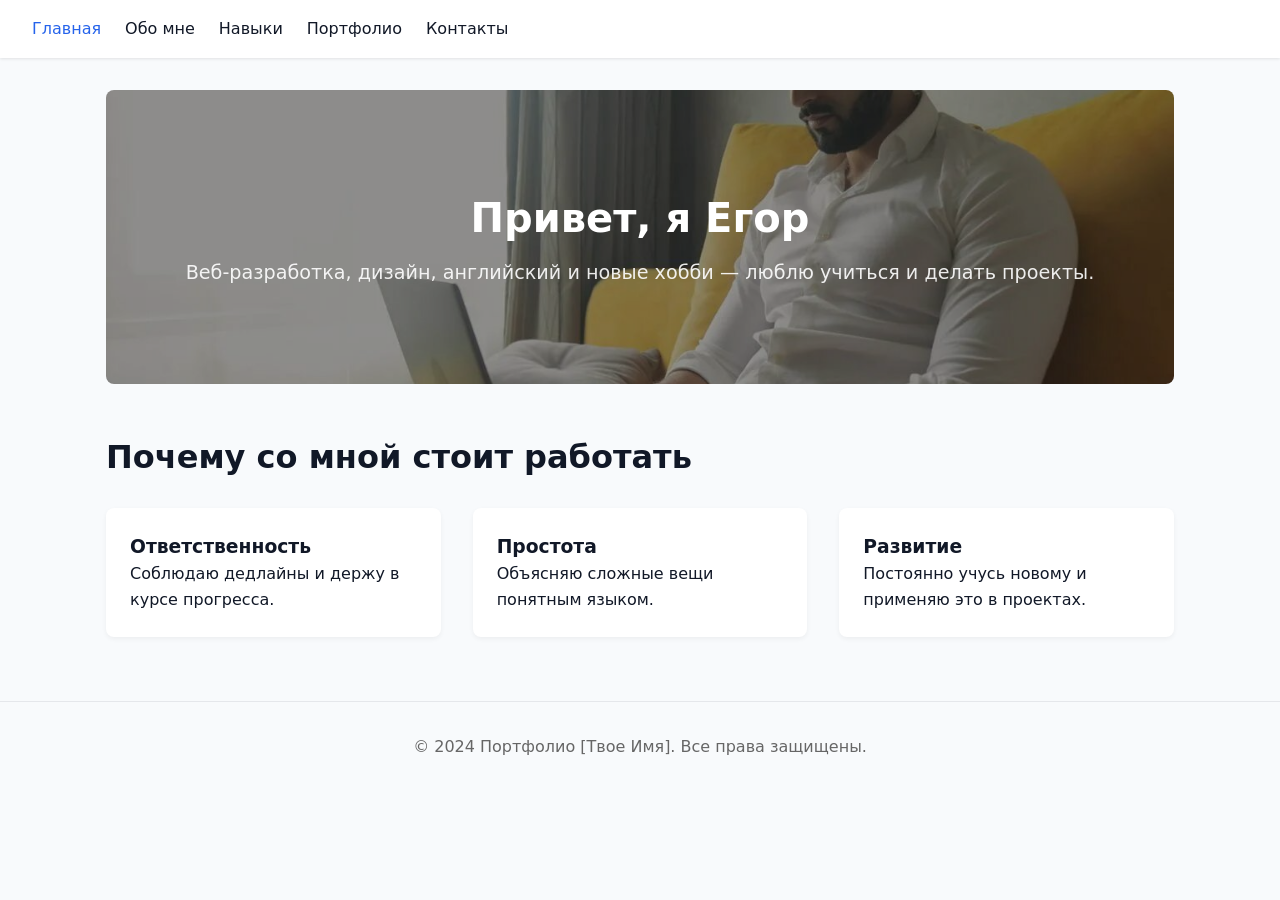
<file: index.html>
<!DOCTYPE html>
<html lang="ru">
<head>
  <meta charset="UTF-8">
  <meta name="viewport" content="width=device-width, initial-scale=1.0">
  <title>Главная — Портфолио</title>
  <link rel="stylesheet" href="css/style.css">
</head>
<body>
  <header>
    <nav>
      <ul>
        <li><a href="index.html" class="active">Главная</a></li>
        <li><a href="about.html">Обо мне</a></li>
        <li><a href="skills.html">Навыки</a></li>
        <li><a href="portfolio.html">Портфолио</a></li>
        <li><a href="contact.html">Контакты</a></li>
      </ul>
    </nav>
  </header>

  <main>
    <section class="hero">
      <h1>Привет, я Егор</h1>
      <p>Веб‑разработка, дизайн, английский и новые хобби — люблю учиться и делать проекты.</p>
    </section>

    <section>
      <h2 class="section-title">Почему со мной стоит работать</h2>
      <div class="grid">
        <div class="card fade-in">
          <h3>Ответственность</h3>
          <p>Соблюдаю дедлайны и держу в курсе прогресса.</p>
        </div>
        <div class="card fade-in">
          <h3>Простота</h3>
          <p>Объясняю сложные вещи понятным языком.</p>
        </div>
        <div class="card fade-in">
          <h3>Развитие</h3>
          <p>Постоянно учусь новому и применяю это в проектах.</p>
        </div>
      </div>
    </section>
  </main>

  <footer>
    <p>&copy; 2024 Портфолио [Твое Имя]. Все права защищены.</p>
  </footer>

  <script src="js/main.js"></script>
</body>
</html>
</file>
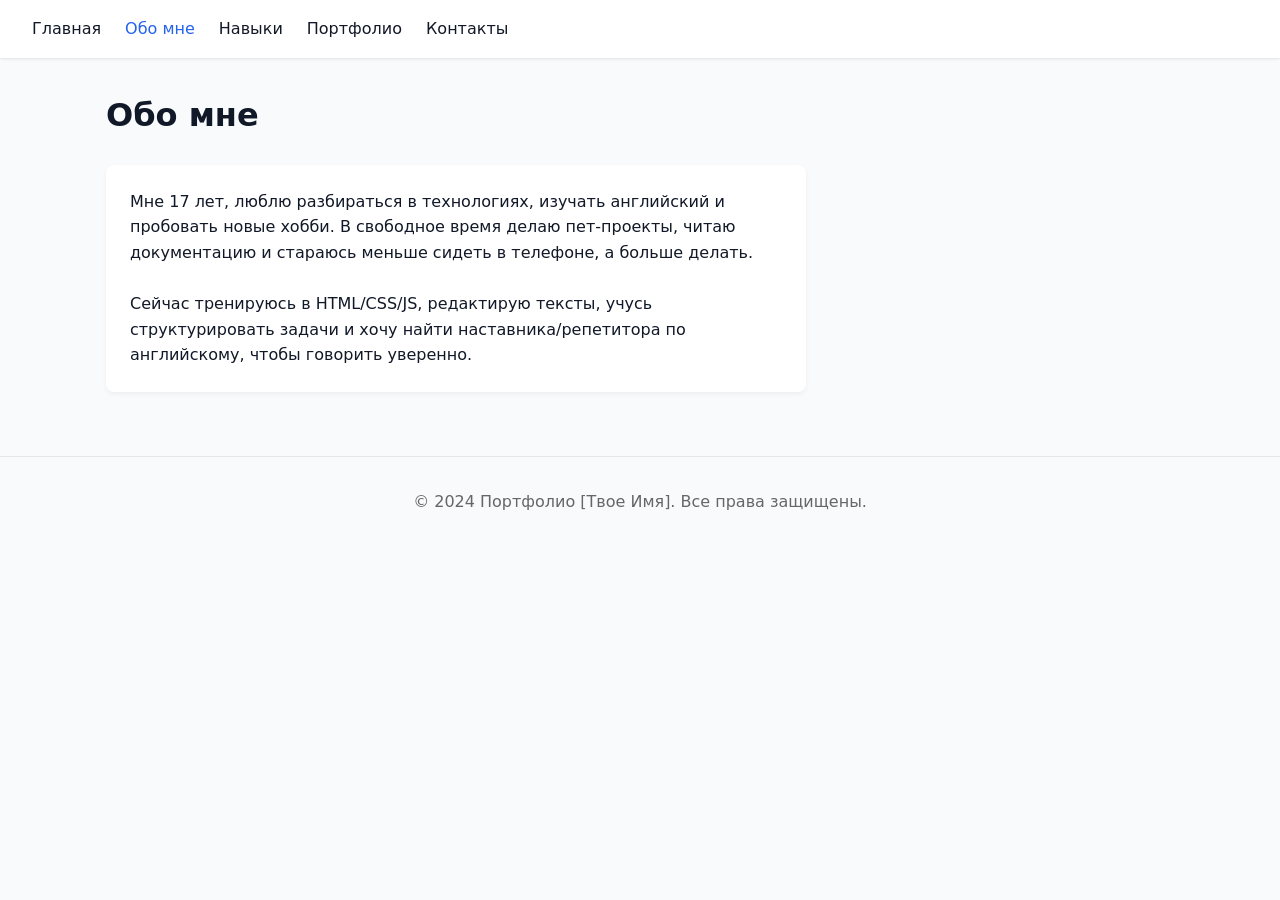
<file: about.html>
<!DOCTYPE html>
<html lang="ru">
<head>
  <meta charset="UTF-8">
  <meta name="viewport" content="width=device-width, initial-scale=1.0">
  <title>Обо мне — Портфолио</title>
  <link rel="stylesheet" href="css/style.css">
</head>
<body>
  <header>
    <nav>
      <ul>
        <li><a href="index.html">Главная</a></li>
        <li><a href="about.html" class="active">Обо мне</a></li>
        <li><a href="skills.html">Навыки</a></li>
        <li><a href="portfolio.html">Портфолио</a></li>
        <li><a href="contact.html">Контакты</a></li>
      </ul>
    </nav>
  </header>

  <main>
    <h2 class="section-title">Обо мне</h2>
    <div class="card fade-in" style="max-width: 700px;">
      <p>Мне 17 лет, люблю разбираться в технологиях, изучать английский и пробовать новые хобби. В свободное время делаю пет‑проекты, читаю документацию и стараюсь меньше сидеть в телефоне, а больше делать.</p>
      <br>
      <p>Сейчас тренируюсь в HTML/CSS/JS, редактирую тексты, учусь структурировать задачи и хочу найти наставника/репетитора по английскому, чтобы говорить уверенно.</p>
    </div>
  </main>

  <footer>
    <p>&copy; 2024 Портфолио [Твое Имя]. Все права защищены.</p>
  </footer>

  <script src="js/main.js"></script>
</body>
</html>
</file>
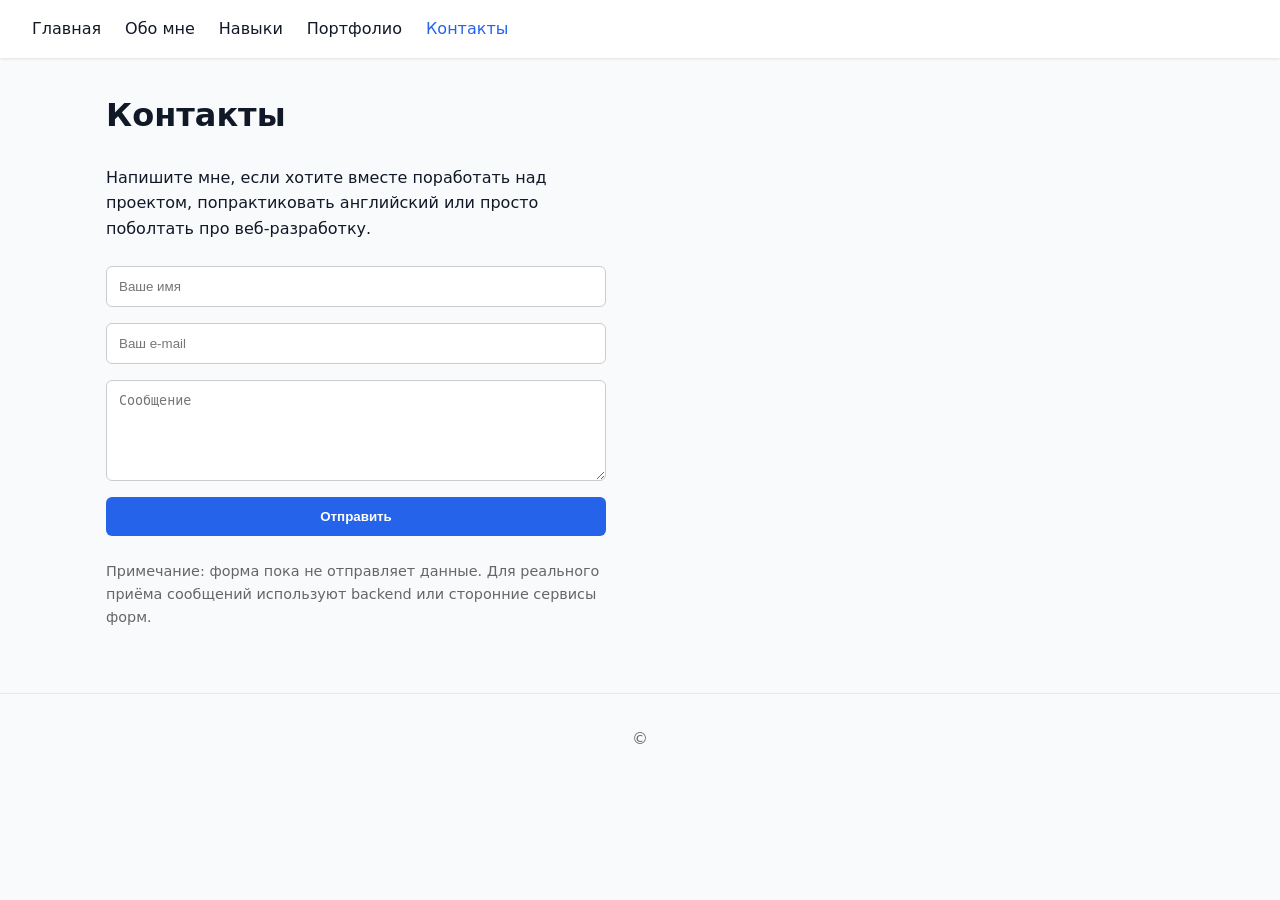
<file: contact.html>
<!DOCTYPE html>
<html lang="ru">
<head>
  <meta charset="UTF-8">
  <meta name="viewport" content="width=device-width, initial-scale=1.0">
  <title>Контакты — Портфолио</title>
  <link rel="stylesheet" href="css/style.css">
</head>
<body>
  <header>
    <nav>
      <ul>
        <li><a href="index.html">Главная</a></li>
        <li><a href="about.html">Обо мне</a></li>
        <li><a href="skills.html">Навыки</a></li>
        <li><a href="portfolio.html">Портфолио</a></li>
        <li><a href="contact.html" class="active">Контакты</a></li>
      </ul>
    </nav>
  </header>

  <main>
    <h2 class="section-title">Контакты</h2>
    <div style="max-width: 500px;">
      <p class="fade-in">Напишите мне, если хотите вместе поработать над проектом, попрактиковать английский или просто поболтать про веб‑разработку.</p>
      <form class="fade-in" style="margin-top: 1.5rem;">
        <input type="text" placeholder="Ваше имя" required>
        <input type="email" placeholder="Ваш e‑mail" required>
        <textarea rows="5" placeholder="Сообщение" required></textarea>
        <button type="submit">Отправить</button>
      </form>
      <p style="margin-top: 1.5rem; font-size: 0.9rem; color: #666;">
        Примечание: форма пока не отправляет данные. Для реального приёма сообщений используют backend или сторонние сервисы форм.
      </p>
    </div>
  </main>

  <footer>
    <p>&copy;
</file>
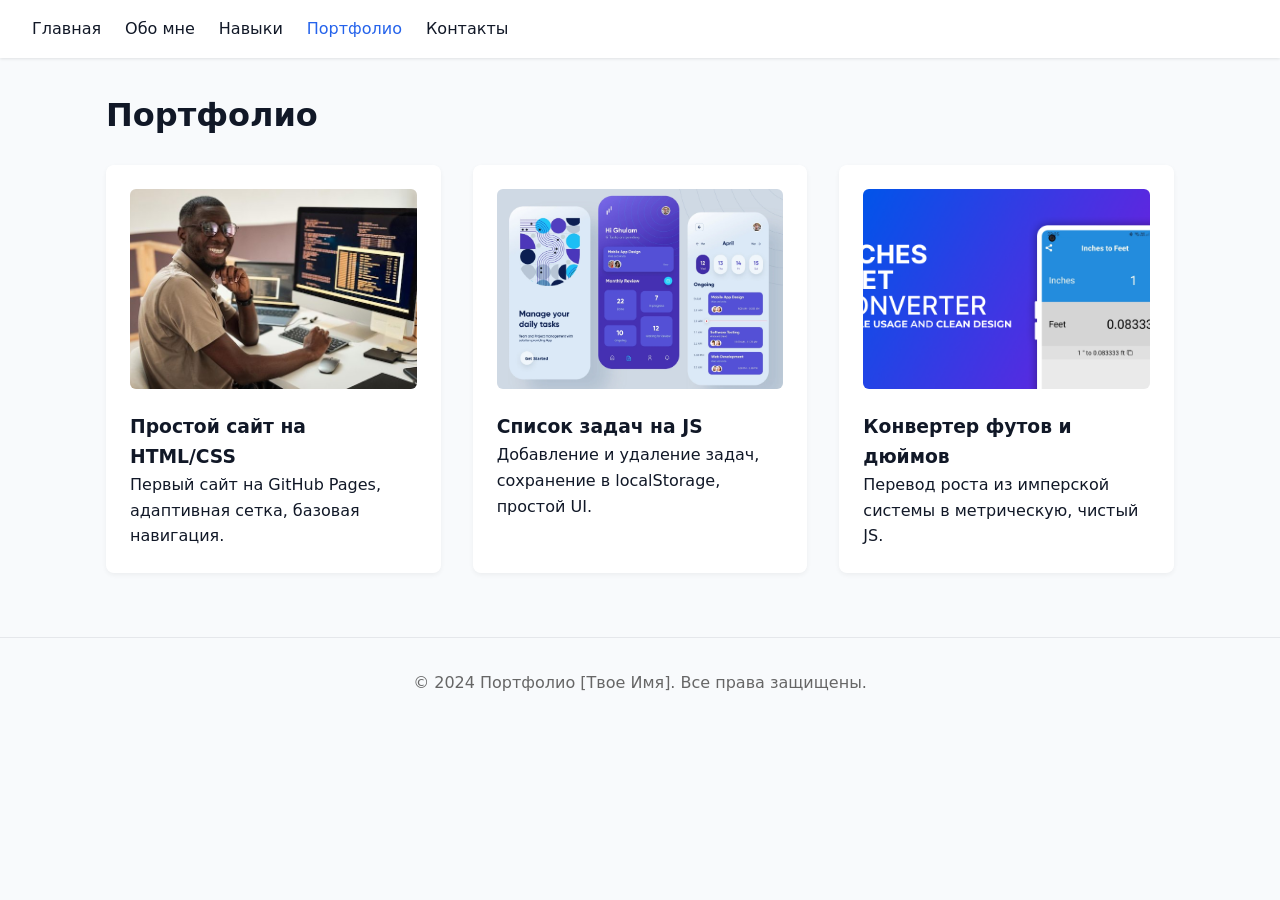
<file: portfolio.html>
<!DOCTYPE html>
<html lang="ru">
<head>
  <meta charset="UTF-8">
  <meta name="viewport" content="width=device-width, initial-scale=1.0">
  <title>Портфолио — Портфолио</title>
  <link rel="stylesheet" href="css/style.css">
</head>
<body>
  <header>
    <nav>
      <ul>
        <li><a href="index.html">Главная</a></li>
        <li><a href="about.html">Обо мне</a></li>
        <li><a href="skills.html">Навыки</a></li>
        <li><a href="portfolio.html" class="active">Портфолио</a></li>
        <li><a href="contact.html">Контакты</a></li>
      </ul>
    </nav>
  </header>

  <main>
    <h2 class="section-title">Портфолио</h2>
    <div class="grid">
      <!-- Проект 1 -->
      <article class="card fade-in">
        <img src="images/project1.jpg" alt="Проект 1 — простой сайт">
        <h3>Простой сайт на HTML/CSS</h3>
        <p>Первый сайт на GitHub Pages, адаптивная сетка, базовая навигация.</p>
      </article>

      <!-- Проект 2 -->
      <article class="card fade-in">
        <img src="images/project2.jpg" alt="Проект 2 — список задач">
        <h3>Список задач на JS</h3>
        <p>Добавление и удаление задач, сохранение в localStorage, простой UI.</p>
      </article>

      <!-- Проект 3 -->
      <article class="card fade-in">
        <img src="images/project3.jpg" alt="Проект 3 — конвертер единиц">
        <h3>Конвертер футов и дюймов</h3>
        <p>Перевод роста из имперской системы в метрическую, чистый JS.</p>
      </article>
    </div>
  </main>

  <footer>
    <p>&copy; 2024 Портфолио [Твое Имя]. Все права защищены.</p>
  </footer>

  <script src="js/main.js"></script>
</body>
</html>
</file>
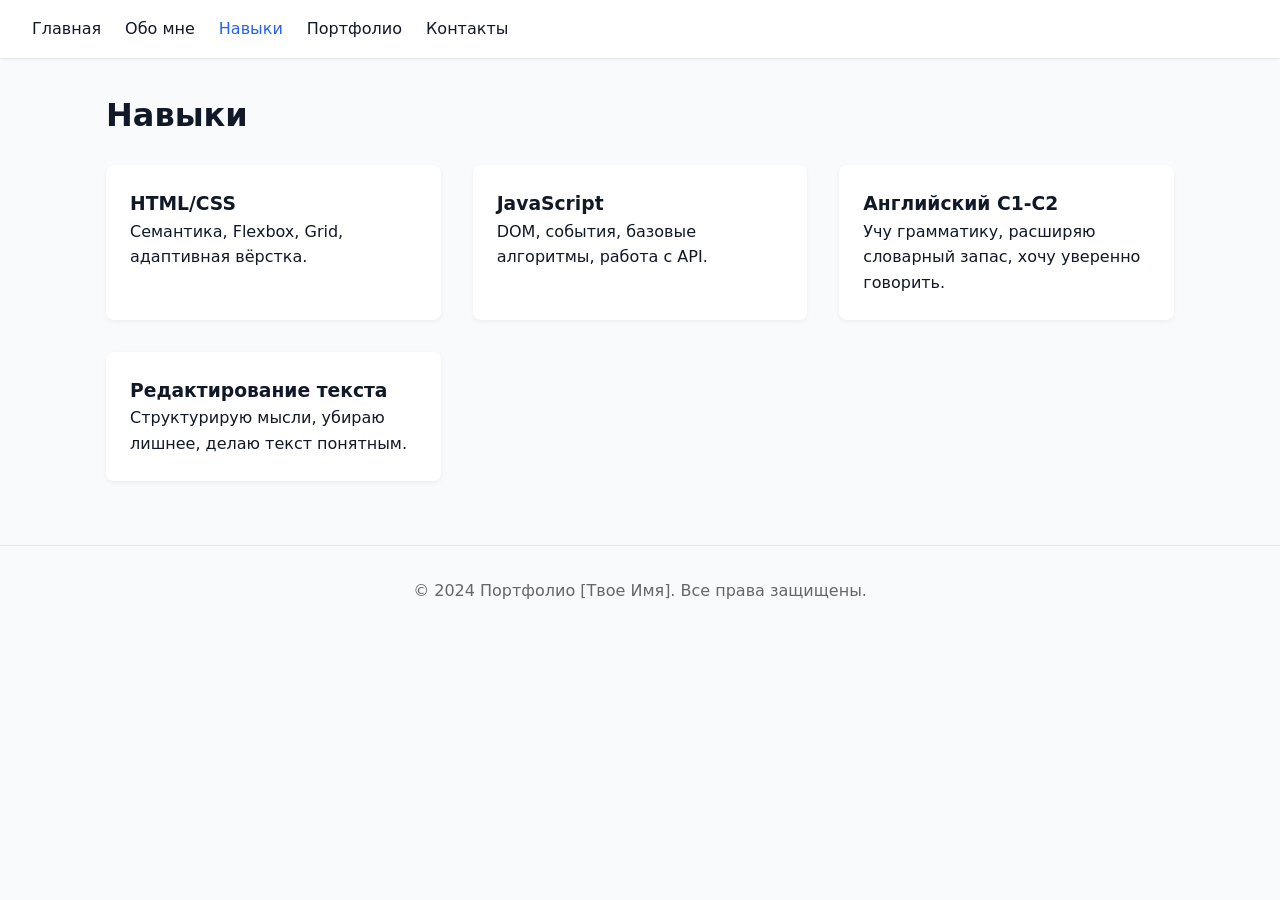
<file: skills.html>
<!DOCTYPE html>
<html lang="ru">
<head>
  <meta charset="UTF-8">
  <meta name="viewport" content="width=device-width, initial-scale=1.0">
  <title>Навыки — Портфолио</title>
  <link rel="stylesheet" href="css/style.css">
</head>
<body>
  <header>
    <nav>
      <ul>
        <li><a href="index.html">Главная</a></li>
        <li><a href="about.html">Обо мне</a></li>
        <li><a href="skills.html" class="active">Навыки</a></li>
        <li><a href="portfolio.html">Портфолио</a></li>
        <li><a href="contact.html">Контакты</a></li>
      </ul>
    </nav>
  </header>

  <main>
    <h2 class="section-title">Навыки</h2>
    <div class="grid">
      <div class="card fade-in">
        <h3>HTML/CSS</h3>
        <p>Семантика, Flexbox, Grid, адаптивная вёрстка.</p>
      </div>
      <div class="card fade-in">
        <h3>JavaScript</h3>
        <p>DOM, события, базовые алгоритмы, работа с API.</p>
      </div>
      <div class="card fade-in">
        <h3>Английский C1-C2</h3>
        <p>Учу грамматику, расширяю словарный запас, хочу уверенно говорить.</p>
      </div>
      <div class="card fade-in">
        <h3>Редактирование текста</h3>
        <p>Структурирую мысли, убираю лишнее, делаю текст понятным.</p>
      </div>
    </div>
  </main>

  <footer>
    <p>&copy; 2024 Портфолио [Твое Имя]. Все права защищены.</p>
  </footer>

  <script src="js/main.js"></script>
</body>
</html>
</file>
<file: css/style.css>
:root {
  --primary: #2563eb;
  --secondary: #1e40af;
  --bg: #f8fafc;
  --text: #111827;
  --card: #ffffff;
}

* { margin: 0; padding: 0; box-sizing: border-box; }

body {
  font-family: system-ui, -apple-system, Segoe UI, Roboto, Arial, sans-serif;
  background: var(--bg);
  color: var(--text);
  line-height: 1.6;
}

header {
  background: var(--card);
  padding: 1rem 2rem;
  box-shadow: 0 1px 3px rgba(0,0,0,.1);
  position: sticky;
  top: 0;
  z-index: 100;
}

nav ul {
  display: flex;
  gap: 1.5rem;
  list-style: none;
}

nav a {
  text-decoration: none;
  color: var(--text);
  font-weight: 500;
  transition: color .2s;
}

nav a:hover, nav a.active {
  color: var(--primary);
}

main {
  max-width: 1100px;
  margin: 2rem auto;
  padding: 0 1rem;
}

.hero {
  background: linear-gradient(rgba(0,0,0,.4), rgba(0,0,0,.4)), url('../images/hero.jpg') no-repeat center/cover;
  color: white;
  padding: 6rem 1rem;
  border-radius: 8px;
  text-align: center;
  margin-bottom: 3rem;
}

.hero h1 { font-size: 2.5rem; margin-bottom: 0.5rem; }
.hero p { font-size: 1.2rem; opacity: .9; }

.section-title {
  font-size: 2rem;
  margin-bottom: 1.5rem;
  position: relative;
}

/* Карточки и сетка */
.grid {
  display: grid;
  grid-template-columns: repeat(auto-fit, minmax(300px, 1fr));
  gap: 2rem;
}

.card {
  background: var(--card);
  padding: 1.5rem;
  border-radius: 8px;
  box-shadow: 0 2px 5px rgba(0,0,0,.05);
}

.card img {
  width: 100%;
  height: 200px;
  object-fit: cover;
  border-radius: 6px;
  margin-bottom: 1rem;
}

form {
  display: flex;
  flex-direction: column;
  gap: 1rem;
}

input, textarea {
  padding: 0.75rem;
  border: 1px solid #ccc;
  border-radius: 6px;
}

button {
  padding: 0.75rem 1.5rem;
  background: var(--primary);
  color: white;
  border: none;
  border-radius: 6px;
  cursor: pointer;
  font-weight: 600;
}

button:hover { background: var(--secondary); }

footer {
  margin-top: 4rem;
  padding: 2rem;
  text-align: center;
  color: #666;
  border-top: 1px solid #e5e7eb;
}

/* Анимация появления */
.fade-in {
  opacity: 0;
  transform: translateY(20px);
  animation: fadeInUp 0.8s forwards;
}

@keyframes fadeInUp {
  to { opacity: 1; transform: translateY(0); }
}

/* Адаптив */
@media (max-width: 768px) {
  nav ul { flex-direction: column; gap: 0.75rem; }
  .hero h1 { font-size: 2rem; }
}
</file>
